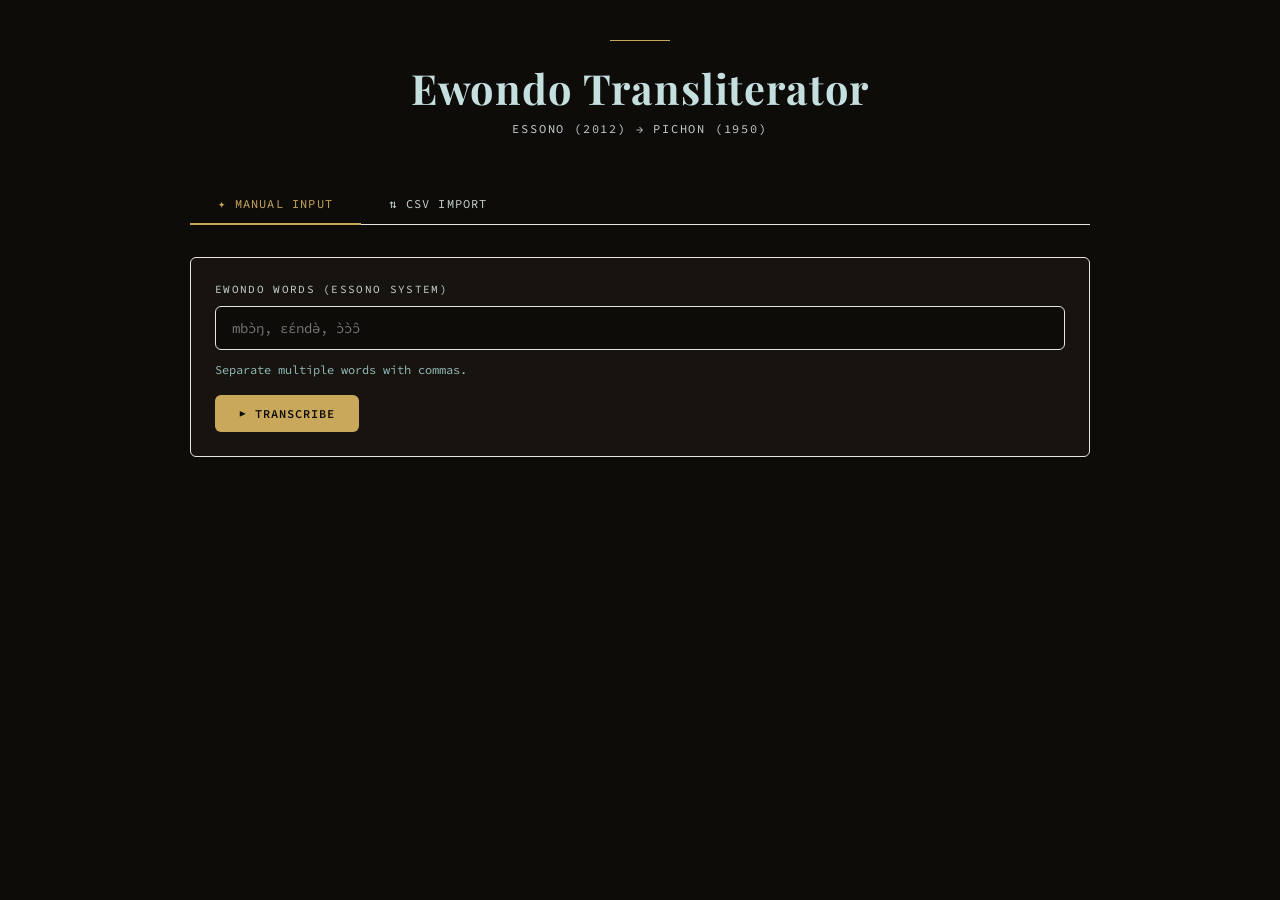
<file: index.html>
<!DOCTYPE html>
<html lang="en">
<head>
    <meta charset="UTF-8">
    <meta name="viewport" content="width=device-width, initial-scale=1.0">
    <title>Ewondo transliterator: Essono → Pichon</title>
    <style>
        @import url('https://fonts.googleapis.com/css2?family=Playfair+Display:wght@400;600;700&family=Source+Code+Pro:wght@300;400;500&display=swap');

        :root {
            --bg: #0e0c09;
            --surface: #17140f;
            --surface2: #1f1b14;
            --border: #eae5e0;
            --accent: #c9a85c;
            --accent2: #c5dede;
            --text: #f0e8d8;
            --text-muted: #c9d2d2;
            --text-dim: #94bbbb;
            --success: #6ab08a;
            --error: #c06060;
            --radius: 6px;
        }

        * { box-sizing: border-box; margin: 0; padding: 0; }

        body {
            background: var(--bg);
            color: var(--text);
            font-family: 'Source Code Pro', monospace;
            font-size: 14px;
            min-height: 100vh;
            padding: 40px 20px;
        }

        .container {
            max-width: 900px;
            margin: 0 auto;
        }

        /* Header */
        .header {
            text-align: center;
            margin-bottom: 48px;
            position: relative;
        }

        .header::before {
            content: '';
            display: block;
            width: 60px;
            height: 1px;
            background: var(--accent);
            margin: 0 auto 24px;
        }

        .header h1 {
            font-family: 'Playfair Display', serif;
            font-size: 2.6rem;
            font-weight: 700;
            color: var(--accent2);
            letter-spacing: 0.02em;
            line-height: 1.1;
        }

        .header p {
            color: var(--text-muted);
            margin-top: 10px;
            font-size: 12px;
            letter-spacing: 0.15em;
            text-transform: uppercase;
        }

        /* Tabs */
        .tabs {
            display: flex;
            border-bottom: 1px solid var(--border);
            margin-bottom: 32px;
            gap: 0;
        }

        .tab {
            padding: 12px 28px;
            cursor: pointer;
            font-family: 'Source Code Pro', monospace;
            font-size: 12px;
            letter-spacing: 0.1em;
            text-transform: uppercase;
            color: var(--text-muted);
            border-bottom: 2px solid transparent;
            margin-bottom: -1px;
            transition: all 0.2s;
            background: none;
            border-top: none;
            border-left: none;
            border-right: none;
        }

        .tab:hover { color: var(--text); }
        .tab.active {
            color: var(--accent);
            border-bottom-color: var(--accent);
        }

        /* Panels */
        .panel { display: none; }
        .panel.active { display: block; }

        /* Input Section */
        .input-section {
            background: var(--surface);
            border: 1px solid var(--border);
            border-radius: var(--radius);
            padding: 24px;
            margin-bottom: 24px;
        }

        label {
            display: block;
            font-size: 11px;
            letter-spacing: 0.12em;
            text-transform: uppercase;
            color: var(--text-muted);
            margin-bottom: 10px;
        }

        .input-field {
            width: 100%;
            background: var(--bg);
            border: 1px solid var(--border);
            border-radius: var(--radius);
            padding: 12px 16px;
            color: var(--text);
            font-family: 'Source Code Pro', monospace;
            font-size: 14px;
            outline: none;
            transition: border-color 0.2s;
        }

        .input-field:focus { border-color: var(--accent); }

        .help-text {
            margin-top: 10px;
            color: var(--text-dim);
            font-size: 12px;
            line-height: 1.6;
        }

        /* Buttons */
        .btn {
            display: inline-flex;
            align-items: center;
            gap: 8px;
            padding: 11px 24px;
            border: none;
            border-radius: var(--radius);
            cursor: pointer;
            font-family: 'Source Code Pro', monospace;
            font-size: 12px;
            letter-spacing: 0.08em;
            text-transform: uppercase;
            transition: all 0.2s;
        }

        .btn-primary {
            background: var(--accent);
            color: #0e0c09;
            font-weight: 600;
            margin-top: 16px;
        }
        .btn-primary:hover { background: var(--accent2); }
        .btn-primary:disabled { opacity: 0.5; cursor: not-allowed; }

        .btn-outline {
            background: transparent;
            border: 1px solid var(--border);
            color: var(--text-muted);
            font-size: 11px;
            padding: 7px 14px;
        }
        .btn-outline:hover { border-color: var(--accent); color: var(--accent); }
        .btn-outline.copied { border-color: var(--success); color: var(--success); }

        /* CSV Upload */
        .upload-zone {
            border: 1.5px dashed var(--border);
            border-radius: var(--radius);
            padding: 40px;
            text-align: center;
            cursor: pointer;
            transition: all 0.2s;
            background: var(--bg);
        }

        .upload-zone:hover, .upload-zone.drag-over {
            border-color: var(--accent);
            background: rgba(201,168,92,0.04);
        }

        .upload-icon {
            font-size: 32px;
            margin-bottom: 12px;
            opacity: 0.6;
        }

        .upload-zone h3 {
            font-family: 'Playfair Display', serif;
            font-size: 16px;
            color: var(--text);
            margin-bottom: 6px;
        }

        .upload-zone p {
            color: var(--text-muted);
            font-size: 12px;
        }

        #csvFileInput { display: none; }

        .column-config {
            background: var(--surface2);
            border: 1px solid var(--border);
            border-radius: var(--radius);
            padding: 20px;
            margin-top: 16px;
            display: none;
        }

        .column-config.visible { display: block; }

        .config-row {
            display: flex;
            gap: 16px;
            align-items: flex-end;
            flex-wrap: wrap;
        }

        .config-field {
            flex: 1;
            min-width: 160px;
        }

        select.input-field {
            appearance: none;
            background-image: url("data:image/svg+xml,%3Csvg xmlns='http://www.w3.org/2000/svg' width='12' height='8' viewBox='0 0 12 8'%3E%3Cpath fill='%237a6e5e' d='M6 8L0 0h12z'/%3E%3C/svg%3E");
            background-repeat: no-repeat;
            background-position: right 12px center;
            padding-right: 36px;
            cursor: pointer;
        }

        /* Results */
        .results-section {
            display: none;
            margin-top: 24px;
        }

        .results-section.show { display: block; }

        .results-header {
            display: flex;
            align-items: center;
            justify-content: space-between;
            margin-bottom: 16px;
            flex-wrap: gap;
            gap: 12px;
        }

        .results-title {
            font-family: 'Playfair Display', serif;
            font-size: 18px;
            color: var(--accent2);
            font-weight: 600;
        }

        .results-actions {
            display: flex;
            gap: 8px;
            flex-wrap: wrap;
        }

        table {
            width: 100%;
            border-collapse: collapse;
            background: var(--surface);
            border: 1px solid var(--border);
            border-radius: var(--radius);
            overflow: hidden;
            font-size: 13px;
        }

        thead tr {
            background: var(--surface2);
            border-bottom: 1px solid var(--border);
        }

        th {
            padding: 12px 16px;
            text-align: left;
            font-size: 10px;
            letter-spacing: 0.14em;
            text-transform: uppercase;
            color: var(--text-muted);
            font-weight: 500;
        }

        td {
            padding: 12px 16px;
            border-bottom: 1px solid var(--border);
            vertical-align: top;
            line-height: 1.5;
        }

        tr:last-child td { border-bottom: none; }
        tr:hover td { background: rgba(201,168,92,0.03); }

        .essono-word {
            color: var(--text-muted);
            font-size: 14px;
        }

        .pichon-word {
            color: var(--accent2);
            font-weight: 500;
            font-size: 14px;
        }

        .copy-cell {
            width: 60px;
            text-align: center;
        }

        .copy-btn-inline {
            background: none;
            border: 1px solid var(--text-dim);
            border-radius: 4px;
            color: var(--text-dim);
            cursor: pointer;
            padding: 4px 8px;
            font-size: 11px;
            font-family: 'Source Code Pro', monospace;
            transition: all 0.15s;
            white-space: nowrap;
        }

        .copy-btn-inline:hover {
            border-color: var(--accent);
            color: var(--accent);
        }

        .copy-btn-inline.copied {
            border-color: var(--success);
            color: var(--success);
        }

        .rule-tag {
            display: inline-block;
            background: var(--surface2);
            border: 1px solid var(--border);
            border-radius: 3px;
            padding: 2px 7px;
            font-size: 11px;
            color: var(--text-muted);
            margin: 2px 2px 2px 0;
        }

        .error-msg {
            background: rgba(192,96,96,0.1);
            border: 1px solid rgba(192,96,96,0.3);
            border-radius: var(--radius);
            padding: 16px;
            color: var(--error);
            font-size: 13px;
        }

        .loading {
            text-align: center;
            padding: 40px;
            color: var(--text-muted);
            font-size: 13px;
            letter-spacing: 0.1em;
        }

        .file-info {
            display: flex;
            align-items: center;
            gap: 12px;
            background: var(--surface2);
            border: 1px solid var(--border);
            border-radius: var(--radius);
            padding: 12px 16px;
            margin-top: 12px;
        }

        .file-info span { color: var(--text); }
        .file-info small { color: var(--text-muted); font-size: 11px; }

        .badge {
            display: inline-block;
            background: rgba(201,168,92,0.15);
            color: var(--accent);
            border: 1px solid rgba(201,168,92,0.3);
            border-radius: 3px;
            padding: 2px 8px;
            font-size: 11px;
            margin-left: 8px;
        }

        /* Toast */
        .toast {
            position: fixed;
            bottom: 24px;
            right: 24px;
            background: var(--surface2);
            border: 1px solid var(--success);
            color: var(--success);
            padding: 12px 20px;
            border-radius: var(--radius);
            font-size: 13px;
            opacity: 0;
            transform: translateY(8px);
            transition: all 0.25s;
            pointer-events: none;
            z-index: 100;
        }

        .toast.show {
            opacity: 1;
            transform: translateY(0);
        }
    </style>
</head>
<body>
    <div class="container">
        <div class="header">
            <h1>Ewondo Transliterator</h1>
            <p>Essono (2012) → Pichon (1950)</p>
        </div>

        <!-- Tabs -->
        <div class="tabs">
            <button class="tab active" onclick="switchTab('manual')">✦ Manual Input</button>
            <button class="tab" onclick="switchTab('csv')">⇅ CSV Import</button>
        </div>

        <!-- Manual Panel -->
        <div id="panel-manual" class="panel active">
            <div class="input-section">
                <label for="wordInput">Ewondo words (Essono system)</label>
                <input type="text" id="wordInput" class="input-field"
                    placeholder="mbɔ̀ŋ, ɛɛ́ndə̀, ɔ̀ɔ̀ɔ̂"
                    autocomplete="off">
                <div class="help-text">Separate multiple words with commas.</div>
                <button id="transcribeBtn" class="btn btn-primary" onclick="transcribeManual()">
                    ▶ Transcribe
                </button>
            </div>

            <div id="manualResults" class="results-section">
                <div class="results-header">
                    <span class="results-title">Results</span>
                    <div class="results-actions">
                        <button class="btn btn-outline" onclick="copyAll('manual')">⎘ Copy all Pichon</button>
                        <button class="btn btn-outline" onclick="copyAllTSV('manual')">⬒ Copy as table</button>
                    </div>
                </div>
                <div id="manualResultsContent"></div>
            </div>
        </div>

        <!-- CSV Panel -->
        <div id="panel-csv" class="panel">
            <div class="input-section">
                <label>Upload your CSV file</label>

                <div class="upload-zone" id="uploadZone" onclick="document.getElementById('csvFileInput').click()">
                    <div class="upload-icon">⇱</div>
                    <h3>Drop CSV here or click to browse</h3>
                    <p>File must contain a column with Ewondo words in Essono system</p>
                </div>
                <input type="file" id="csvFileInput" accept=".csv,.tsv,.txt">

                <div id="fileInfo"></div>

                <div class="column-config" id="columnConfig">
                    <div class="config-row">
                        <div class="config-field">
                            <label for="columnSelect">Column to transcribe</label>
                            <select id="columnSelect" class="input-field"></select>
                        </div>
                    </div>
                    <button class="btn btn-primary" onclick="transcribeCSV()">▶ Transcribe CSV</button>
                </div>
            </div>

            <div id="csvResults" class="results-section">
                <div class="results-header">
                    <span class="results-title">Results <span id="csvBadge" class="badge"></span></span>
                    <div class="results-actions">
                        <button class="btn btn-outline" onclick="downloadCSV()">⬇ Download CSV</button>
                        <button class="btn btn-outline" onclick="copyAll('csv')">⎘ Copy all Pichon</button>
                    </div>
                </div>
                <div id="csvResultsContent"></div>
            </div>
        </div>
    </div>

    <div class="toast" id="toast">Copied!</div>

    <script>
    // ─── Transcription Engine ───────────────────────────────────────────────────
    const VOWEL_MAP = { 'ə': 'ë', 'ɛ': 'è', 'ɔ': 'ò' };
    const CONSONANT_MAP = { 'ŋ': 'ǹ', 'ɲ': 'ny',"ṅ":'ǹ' };
    const DEVOICING_MAP = { 'b': 'p', 'd': 't', 'g': 'k' };
    const TONAL_DIACRITICS = ['\u0300','\u0301','\u0304','\u030C','\u0302'];
    const TONE_NAMES = {
        '\u0300': 'low tone (◌̀)',
        '\u0301': 'high tone (◌́)',
        '\u0304': 'mid tone (◌̄)',
        '\u030C': 'rising tone (◌̌)',
        '\u0302': 'falling tone (◌̂)'
    };

    function transcribeWord(word) {
        if (!word.trim()) return { essono: word, pichon: word, rules: [] };
        const rules = [];
        let cur = word.trim();

        // Step 1: vowels (on NFD)
        const nfd = cur.normalize('NFD');
        let step1 = '';
        const vowelChanges = new Set();
        for (const ch of nfd) {
            if (VOWEL_MAP[ch]) { step1 += VOWEL_MAP[ch]; vowelChanges.add(`${ch} → ${VOWEL_MAP[ch]}`); }
            else step1 += ch;
        }
        vowelChanges.forEach(c => rules.push(`Vowel: ${c}`));

        // Step 2: strip tones
        const tonesRemoved = new Set();
        let step2 = '';
        for (const ch of step1) {
            if (TONAL_DIACRITICS.includes(ch)) tonesRemoved.add(TONE_NAMES[ch]);
            else step2 += ch;
        }
        let step3 = step2.normalize('NFC');
        if (tonesRemoved.size > 0) rules.push(`Removed tones: ${[...tonesRemoved].join(', ')}`);

        // Step 3: consonants
        for (const [from, to] of Object.entries(CONSONANT_MAP)) {
            if (step3.includes(from)) {
                step3 = step3.replaceAll(from, to);
                rules.push(`Consonant: ${from} → ${to}`);
            }
        }

        // Step 4: word-final devoicing
        const lastChar = step3[step3.length - 1];
        let step4 = step3;
        if (DEVOICING_MAP[lastChar]) {
            step4 = step3.slice(0, -1) + DEVOICING_MAP[lastChar];
            rules.push(`Devoicing: ${lastChar} → ${DEVOICING_MAP[lastChar]} (word-final)`);
        }
        if (rules.length === 0) rules.push('No changes needed');

        return { essono: word.trim(), pichon: step4, rules };
    }

    function transcribeMany(text) {
        return text.split(',').map(w => w.trim()).filter(Boolean).map(transcribeWord);
    }

    // ─── Tab switching ───────────────────────────────────────────────────────────
    function switchTab(name) {
        document.querySelectorAll('.tab').forEach((t, i) => t.classList.toggle('active', ['manual','csv'][i] === name));
        document.querySelectorAll('.panel').forEach(p => p.classList.remove('active'));
        document.getElementById(`panel-${name}`).classList.add('active');
    }

    // ─── Manual transcription ────────────────────────────────────────────────────
    let manualResults = [];

    function transcribeManual() {
        const input = document.getElementById('wordInput').value.trim();
        if (!input) return;
        const btn = document.getElementById('transcribeBtn');
        btn.disabled = true; btn.textContent = '⌛ Processing...';
        setTimeout(() => {
            manualResults = transcribeMany(input);
            renderManualResults(manualResults);
            btn.disabled = false; btn.innerHTML = '▶ Transcribe';
        }, 10);
    }

    document.addEventListener('DOMContentLoaded', () => {
        document.getElementById('wordInput').addEventListener('keypress', e => {
            if (e.key === 'Enter') transcribeManual();
        });
    });

    function renderManualResults(results) {
        const sec = document.getElementById('manualResults');
        const content = document.getElementById('manualResultsContent');
        if (!results.length) return;

        let html = `<table>
            <thead><tr><th>Essono</th><th>Pichon</th><th>Rules Applied</th><th class="copy-cell"></th></tr></thead>
            <tbody>`;

        results.forEach((r, i) => {
            const rulesHtml = r.rules.map(rule => `<span class="rule-tag">${rule}</span>`).join('');
            html += `<tr>
                <td><span class="essono-word">${esc(r.essono)}</span></td>
                <td><span class="pichon-word">${esc(r.pichon)}</span></td>
                <td>${rulesHtml}</td>
                <td class="copy-cell">
                    <button class="copy-btn-inline" onclick="copySingle(this, '${esc(r.pichon).replace(/'/g,"\\'")}')">⎘ copy</button>
                </td>
            </tr>`;
        });

        html += `</tbody></table>`;
        content.innerHTML = html;
        sec.classList.add('show');
    }

    // ─── CSV processing ──────────────────────────────────────────────────────────
    let csvData = [];
    let csvHeaders = [];
    let csvResults = [];
    let csvFileName = '';

    const uploadZone = document.getElementById('uploadZone');
    uploadZone.addEventListener('dragover', e => { e.preventDefault(); uploadZone.classList.add('drag-over'); });
    uploadZone.addEventListener('dragleave', () => uploadZone.classList.remove('drag-over'));
    uploadZone.addEventListener('drop', e => {
        e.preventDefault();
        uploadZone.classList.remove('drag-over');
        const file = e.dataTransfer.files[0];
        if (file) handleCSVFile(file);
    });
    document.getElementById('csvFileInput').addEventListener('change', e => {
        if (e.target.files[0]) handleCSVFile(e.target.files[0]);
    });

    function handleCSVFile(file) {
        csvFileName = file.name;
        const reader = new FileReader();
        reader.onload = e => {
            const text = e.target.result;
            parseCSV(text);
        };
        reader.readAsText(file, 'UTF-8');
    }

    function parseCSV(text) {
        const lines = text.trim().split(/\r?\n/);
        if (lines.length < 2) { alert('CSV must have at least a header row and one data row.'); return; }

        const sep = detectSeparator(lines[0]);
        csvHeaders = parseCSVLine(lines[0], sep);
        csvData = lines.slice(1).map(l => parseCSVLine(l, sep));

        // Show file info
        document.getElementById('fileInfo').innerHTML = `
            <div class="file-info">
                <div>
                    <span>${csvFileName}</span><br>
                    <small>${csvData.length} rows · ${csvHeaders.length} columns</small>
                </div>
            </div>`;

        // Populate column selector
        const sel = document.getElementById('columnSelect');
        sel.innerHTML = csvHeaders.map((h, i) => `<option value="${i}">${h || `Column ${i+1}`}</option>`).join('');
        document.getElementById('columnConfig').classList.add('visible');
        document.getElementById('csvResults').classList.remove('show');
    }

    function detectSeparator(line) {
        const counts = { ',': 0, ';': 0, '\t': 0 };
        for (const ch of line) if (ch in counts) counts[ch]++;
        return Object.entries(counts).sort((a,b) => b[1]-a[1])[0][0];
    }

    function parseCSVLine(line, sep) {
        const result = [];
        let cur = '', inQuotes = false;
        for (let i = 0; i < line.length; i++) {
            const ch = line[i];
            if (ch === '"') { inQuotes = !inQuotes; continue; }
            if (ch === sep && !inQuotes) { result.push(cur.trim()); cur = ''; }
            else cur += ch;
        }
        result.push(cur.trim());
        return result;
    }

    function transcribeCSV() {
        const colIdx = parseInt(document.getElementById('columnSelect').value);
        csvResults = csvData.map(row => {
            const cellValue = row[colIdx] || '';
            const result = transcribeWord(cellValue);
            return { ...result, _row: row };
        });
        document.getElementById('csvBadge').textContent = `${csvResults.length} words`;
        renderCSVResults(csvResults, colIdx);
    }

    function renderCSVResults(results, colIdx) {
        const sec = document.getElementById('csvResults');
        const content = document.getElementById('csvResultsContent');

        let html = `<table><thead><tr>
            <th>${esc(csvHeaders[colIdx] || 'Essono')}</th>
            <th>Pichon</th>
            <th>Rules Applied</th>
            <th class="copy-cell"></th>
        </tr></thead><tbody>`;

        results.forEach((r, i) => {
            const rulesHtml = r.rules.map(rule => `<span class="rule-tag">${rule}</span>`).join('');
            html += `<tr>
                <td><span class="essono-word">${esc(r.essono)}</span></td>
                <td><span class="pichon-word">${esc(r.pichon)}</span></td>
                <td>${rulesHtml}</td>
                <td class="copy-cell">
                    <button class="copy-btn-inline" onclick="copySingle(this, '${esc(r.pichon).replace(/'/g,"\\'")}')">⎘ copy</button>
                </td>
            </tr>`;
        });

        html += `</tbody></table>`;
        content.innerHTML = html;
        sec.classList.add('show');
    }

    function downloadCSV() {
        if (!csvResults.length) return;
        const colIdx = parseInt(document.getElementById('columnSelect').value);
        const sep = ',';
        const quote = v => `"${String(v).replace(/"/g,'""')}"`;

        // Build header: original columns + Pichon + Rules Applied
        const newHeaders = [...csvHeaders, 'Pichon', 'Rules Applied'];
        const rows = [newHeaders.map(quote).join(sep)];

        csvResults.forEach(r => {
            const rowData = [...r._row, r.pichon, r.rules.join('; ')];
            rows.push(rowData.map(quote).join(sep));
        });

        const blob = new Blob(['\uFEFF' + rows.join('\n')], { type: 'text/csv;charset=utf-8;' });
        const url = URL.createObjectURL(blob);
        const a = document.createElement('a');
        a.href = url;
        a.download = csvFileName.replace(/\.[^.]+$/, '') + '_pichon.csv';
        a.click();
        URL.revokeObjectURL(url);
        showToast('CSV downloaded!');
    }

    // ─── Copy helpers ────────────────────────────────────────────────────────────
    function copySingle(btn, text) {
        navigator.clipboard.writeText(text).then(() => {
            btn.textContent = '✓ copied';
            btn.classList.add('copied');
            setTimeout(() => { btn.textContent = '⎘ copy'; btn.classList.remove('copied'); }, 1800);
        });
    }

    function copyAll(panel) {
        const results = panel === 'manual' ? manualResults : csvResults;
        const text = results.map(r => r.pichon).join('\n');
        navigator.clipboard.writeText(text).then(() => showToast('All Pichon words copied!'));
    }

    function copyAllTSV(panel) {
        const results = panel === 'manual' ? manualResults : csvResults;
        const text = results.map(r => `${r.essono}\t${r.pichon}\t${r.rules.join('; ')}`).join('\n');
        navigator.clipboard.writeText(text).then(() => showToast('Table copied!'));
    }

    function showToast(msg) {
        const t = document.getElementById('toast');
        t.textContent = msg;
        t.classList.add('show');
        setTimeout(() => t.classList.remove('show'), 2200);
    }

    function esc(str) {
        return String(str).replace(/&/g,'&amp;').replace(/</g,'&lt;').replace(/>/g,'&gt;').replace(/"/g,'&quot;');
    }
    </script>
</body>
</html>
</file>
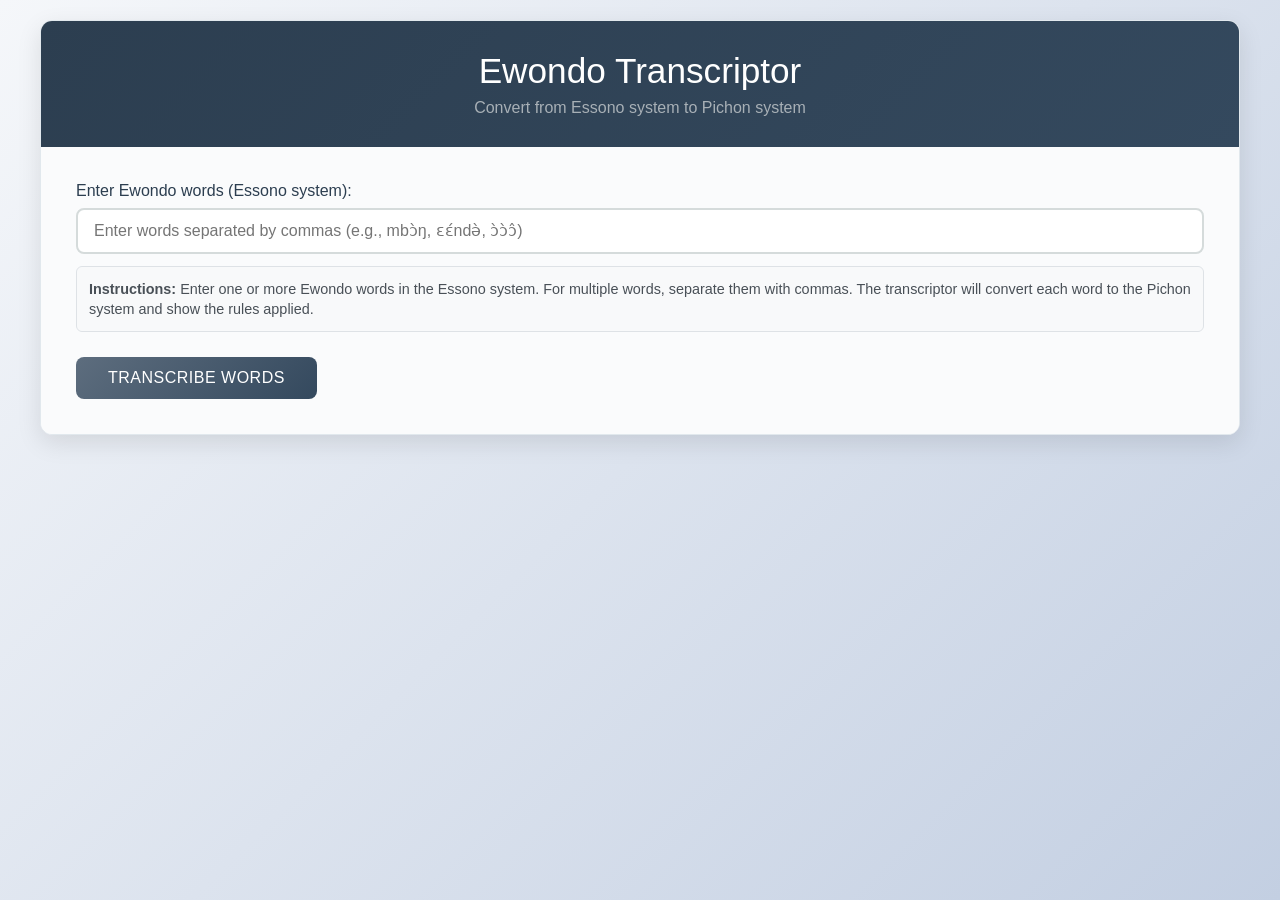
<file: essono_pichon_transcriptor.html>
<!DOCTYPE html>
<html lang="en">
<head>
    <meta charset="UTF-8">
    <meta name="viewport" content="width=device-width, initial-scale=1.0">
     <link rel="stylesheet" href="styles.css">
    <title>Ewondo Transliterator: Essono → Pichon</title>
    
</head>
<body>
    <div class="container"> 
        <div class="header">
            <h1>Ewondo Transcriptor</h1>
            <p>Convert from Essono system to Pichon system</p>
        </div>

        <div class="input-section">
            <div class="input-group">
                <label for="wordInput">Enter Ewondo words (Essono system):</label>
                <input 
                    type="text" 
                    id="wordInput" 
                    class="input-field" 
                    placeholder="Enter words separated by commas (e.g., mbɔ̀ŋ, ɛɛ́ndə̀, ɔ̀ɔ̀ɔ̂)"
                    autocomplete="off"
                >
                <div class="help-text">
                    <strong>Instructions:</strong> 
                    Enter one or more Ewondo words in the Essono system. 
                    For multiple words, separate them with commas. 
                    The transcriptor will convert each word to the Pichon system and show the rules applied.
                </div>
            </div>
            <button id="transcribeBtn" class="transcribe-btn">Transcribe Words</button>
        </div>

        <div id="resultsSection" class="results-section">
            <h2 class="results-title">Transcription Results</h2>
            <div id="resultsContent"></div>
        </div>
    </div>

    <script>
        class EwondoTranscriptorUI {
            constructor() {
                this.wordInput = document.getElementById('wordInput');
                this.transcribeBtn = document.getElementById('transcribeBtn');
                this.resultsSection = document.getElementById('resultsSection');
                this.resultsContent = document.getElementById('resultsContent');
                
                this.initEventListeners();
            }

            initEventListeners() {
                this.transcribeBtn.addEventListener('click', () => this.transcribeWords());
                this.wordInput.addEventListener('keypress', (e) => {
                    if (e.key === 'Enter') {
                        this.transcribeWords();
                    }
                });
            }

            async transcribeWords() {
                const inputText = this.wordInput.value.trim();
                
                if (!inputText) {
                    this.showError('Please enter at least one word to transcribe.');
                    return;
                }

                this.showLoading();
                
                try {
                    // Simulate calling Python script
                    const results = await this.callPythonScript(inputText);
                    this.displayResults(results);
                } catch (error) {
                    this.showError('Error during transcription: ' + error.message);
                }
            }

            async callPythonScript(inputText) {
                // Since we can't actually call Python from the browser,
                // we'll implement the transcription logic in JavaScript
                // This simulates the Python script's functionality
                
                return this.simulateTranscription(inputText);
            }

            simulateTranscription(inputText) {
                const words = inputText.split(',').map(w => w.trim()).filter(w => w);
                const results = [];

                for (const word of words) {
                    const result = this.transcribeWord(word);
                    results.push(result);
                }

                return results;
            }

            transcribeWord(word) {
    if (!word.trim()) {
        return {
            essono: word,
            pichon: word,
            rules: []
        };
    }

    const appliedRules = [];
    let currentWord = word.trim();

    // Step 1: Convert consonants
    if (currentWord.includes('ŋ')) {
        currentWord = currentWord.replace(/ŋ/g, 'ṅ');
        appliedRules.push('Consonant: ŋ → ṅ');
    }

    // Step 2: Convert vowels (character by character)
    const vowelMap = {
        'ə': 'ë',
        'ɛ': 'è',
        'ɔ': 'ò'
    };

    // Normalize first to handle composed characters
    const normalizedWord = currentWord.normalize('NFD');
    let step2Word = '';
    const vowelChanges = new Set();

    for (const char of normalizedWord) {
        if (vowelMap[char]) {
            step2Word += vowelMap[char];
            vowelChanges.add(`${char} → ${vowelMap[char]}`);
        } else {
            step2Word += char;
        }
    }

    // Add vowel rules to applied rules
    vowelChanges.forEach(change => {
        appliedRules.push(`Vowel: ${change}`);
    });

    // Step 3: Remove tonal diacritics
    const tonalDiacritics = [
        '\u0300', // ◌̀ low tone
        '\u0301', // ◌́ high tone  
        '\u0304', // ◌̄ mid tone
        '\u030C', // ◌̌ rising tone
        '\u0302'  // ◌̂ falling tone
    ];

    const toneNames = {
        '\u0300': 'low tone (◌̀)',
        '\u0301': 'high tone (◌́)',
        '\u0304': 'mid tone (◌̄)',
        '\u030C': 'rising tone (◌̌)',
        '\u0302': 'falling tone (◌̂)'
    };

    // Process the already normalized string from step 2
    const tonesRemoved = new Set();
    let step3Word = '';

    for (const char of step2Word) {
        if (tonalDiacritics.includes(char)) {
            tonesRemoved.add(toneNames[char]);
            // Skip adding this character (remove the tone)
        } else {
            step3Word += char;
        }
    }

    // Normalize back to composed form
    step3Word = step3Word.normalize('NFC');

    if (tonesRemoved.size > 0) {
        appliedRules.push(`Removed tones: ${Array.from(tonesRemoved).join(', ')}`);
    }

    if (appliedRules.length === 0) {
        appliedRules.push('No changes needed');
    }

    return {
        essono: word.trim(),
        pichon: step3Word,
        rules: appliedRules
    };
}

            showLoading() {
                this.transcribeBtn.disabled = true;
                this.transcribeBtn.textContent = 'Transcribing...';
                this.resultsContent.innerHTML = '<div class="loading">Processing transcription...</div>';
                this.resultsSection.classList.add('show');
            }

            displayResults(results) {
                this.transcribeBtn.disabled = false;
                this.transcribeBtn.textContent = 'Transcribe Words';

                if (!results || results.length === 0) {
                    this.showError('No results to display.');
                    return;
                }

                let tableHTML = `
                    <table class="results-table">
                        <thead>
                            <tr>
                                <th>Essono</th>
                                <th>Pichon</th>
                                <th>Rules Applied</th>
                            </tr>
                        </thead>
                        <tbody>
                `;

                for (const result of results) {
                    const rulesHTML = result.rules.map(rule => 
                        `<span class="rule-item">${rule}</span>`
                    ).join(' ');

                    tableHTML += `
                        <tr>
                            <td><span class="essono-word">${result.essono}</span></td>
                            <td><span class="pichon-word">${result.pichon}</span></td>
                            <td><div class="rules-cell">${rulesHTML}</div></td>
                        </tr>
                    `;
                }

                tableHTML += `
                        </tbody>
                    </table>
                `;

                this.resultsContent.innerHTML = tableHTML;
                this.resultsSection.classList.add('show');
            }

            showError(message) {
                this.transcribeBtn.disabled = false;
                this.transcribeBtn.textContent = 'Transcribe Words';
                this.resultsContent.innerHTML = `<div class="error">${message}</div>`;
                this.resultsSection.classList.add('show');
            }
        }

        // Initialize the application when the page loads
        document.addEventListener('DOMContentLoaded', () => {
            new EwondoTranscriptorUI();
        });
    </script>
</body>
</html>
</file>
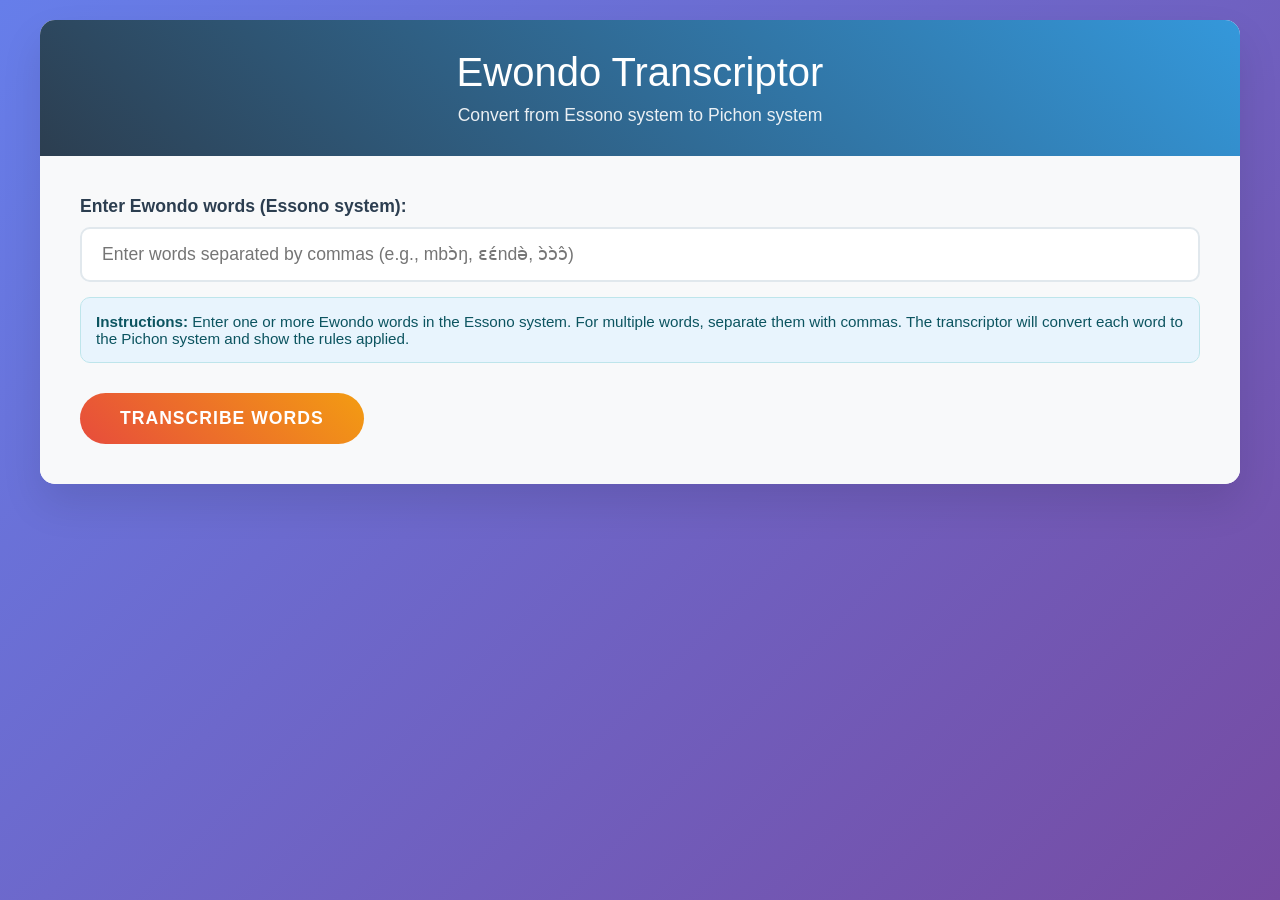
<file: v1/essono_pichon_transcriptor.html>
<!DOCTYPE html>
<html lang="en">
<head>
    <meta charset="UTF-8">
    <meta name="viewport" content="width=device-width, initial-scale=1.0">
    <link rel="stylesheet" href="styles.css">
    <title>Ewondo Transcriptor: Essono → Pichon</title>

</head>
<body>
    <div class="container">
        <div class="header">
            <h1>Ewondo Transcriptor</h1>
            <!-- <p>Convert from Essono (2012) system to Pichon (1950) system</p> -->
            <p>Convert from Essono system to Pichon system</p>
        </div>

        <div class="input-section">
            <div class="input-group">
                <label for="wordInput">Enter Ewondo words (Essono system):</label>
                <input 
                    type="text" 
                    id="wordInput" 
                    class="input-field" 
                    placeholder="Enter words separated by commas (e.g., mbɔ̀ŋ, ɛɛ́ndə̀, ɔ̀ɔ̀ɔ̂)"
                    autocomplete="off"
                >
                <div class="help-text">
                    <strong>Instructions:</strong> 
                    Enter one or more Ewondo words in the Essono system. 
                    For multiple words, separate them with commas. 
                    The transcriptor will convert each word to the Pichon system and show the rules applied.
                </div>
            </div>
            <button id="transcribeBtn" class="transcribe-btn">Transcribe Words</button>
        </div>

        <div id="resultsSection" class="results-section">
            <h2 class="results-title">Transcription Results</h2>
            <div id="resultsContent"></div>
        </div>
    </div>

    <script>
        class EwondoTranscriptorUI {
            constructor() {
                this.wordInput = document.getElementById('wordInput');
                this.transcribeBtn = document.getElementById('transcribeBtn');
                this.resultsSection = document.getElementById('resultsSection');
                this.resultsContent = document.getElementById('resultsContent');
                
                this.initEventListeners();
            }

            initEventListeners() {
                this.transcribeBtn.addEventListener('click', () => this.transcribeWords());
                this.wordInput.addEventListener('keypress', (e) => {
                    if (e.key === 'Enter') {
                        this.transcribeWords();
                    }
                });
            }

            async transcribeWords() {
                const inputText = this.wordInput.value.trim();
                
                if (!inputText) {
                    this.showError('Please enter at least one word to transcribe.');
                    return;
                }

                this.showLoading();
                
                try {
                    // Simulate calling Python script
                    const results = await this.callPythonScript(inputText);
                    this.displayResults(results);
                } catch (error) {
                    this.showError('Error during transcription: ' + error.message);
                }
            }

            async callPythonScript(inputText) {
                // Since we can't actually call Python from the browser,
                // we'll implement the transcription logic in JavaScript
                // This simulates the Python script's functionality
                
                return this.simulateTranscription(inputText);
            }

            simulateTranscription(inputText) {
                const words = inputText.split(',').map(w => w.trim()).filter(w => w);
                const results = [];

                for (const word of words) {
                    const result = this.transcribeWord(word);
                    results.push(result);
                }

                return results;
            }

            transcribeWord(word) {
                if (!word.trim()) {
                    return {
                        essono: word,
                        pichon: word,
                        rules: []
                    };
                }

                const appliedRules = [];
                let currentWord = word.trim();

                // Step 1: Convert consonants
                if (currentWord.includes('ŋ')) {
                    currentWord = currentWord.replace(/ŋ/g, 'ṅ');
                    appliedRules.push('Consonant: ŋ → ṅ');
                }

                // Step 2: Convert vowels (character by character)
                const vowelMap = {
                    'ə': 'ë',
                    'ɛ': 'è',
                    'ɔ': 'ò'
                };

                let step2Word = '';
                for (const char of currentWord) {
                    if (vowelMap[char]) {
                        step2Word += vowelMap[char];
                        const ruleText = `Vowel: ${char} → ${vowelMap[char]}`;
                        if (!appliedRules.includes(ruleText)) {
                            appliedRules.push(ruleText);
                        }
                    } else {
                        step2Word += char;
                    }
                }

                // Step 3: Remove tonal diacritics
                const tonalDiacritics = [
                    '\u0300', // ◌̀ low tone
                    '\u0301', // ◌́ high tone  
                    '\u0304', // ◌̄ mid tone
                    '\u030C', // ◌̌ rising tone
                    '\u0302'  // ◌̂ falling tone
                ];

                let step3Word = step2Word;
                const tonesRemoved = [];
                const toneNames = {
                    '\u0300': 'low tone (◌̀)',
                    '\u0301': 'high tone (◌́)',
                    '\u0304': 'mid tone (◌̄)',
                    '\u030C': 'rising tone (◌̌)',
                    '\u0302': 'falling tone (◌̂)'
                };

                for (const diacritic of tonalDiacritics) {
                    if (step3Word.includes(diacritic)) {
                        step3Word = step3Word.replace(new RegExp(diacritic, 'g'), '');
                        tonesRemoved.push(toneNames[diacritic]);
                    }
                }

                if (tonesRemoved.length > 0) {
                    appliedRules.push(`Removed tones: ${[...new Set(tonesRemoved)].join(', ')}`);
                }

                if (appliedRules.length === 0) {
                    appliedRules.push('No changes needed');
                }

                return {
                    essono: word.trim(),
                    pichon: step3Word,
                    rules: appliedRules
                };
            }

            showLoading() {
                this.transcribeBtn.disabled = true;
                this.transcribeBtn.textContent = 'Transcribing...';
                this.resultsContent.innerHTML = '<div class="loading">Processing transcription...</div>';
                this.resultsSection.classList.add('show');
            }

            displayResults(results) {
                this.transcribeBtn.disabled = false;
                this.transcribeBtn.textContent = 'Transcribe Words';

                if (!results || results.length === 0) {
                    this.showError('No results to display.');
                    return;
                }

                let tableHTML = `
                    <table class="results-table">
                        <thead>
                            <tr>
                                <th>Essono</th>
                                <th>Pichon</th>
                                <th>Rules Applied</th>
                            </tr>
                        </thead>
                        <tbody>
                `;

                for (const result of results) {
                    const rulesHTML = result.rules.map(rule => 
                        `<span class="rule-item">${rule}</span>`
                    ).join(' ');

                    tableHTML += `
                        <tr>
                            <td><span class="essono-word">${result.essono}</span></td>
                            <td><span class="pichon-word">${result.pichon}</span></td>
                            <td><div class="rules-cell">${rulesHTML}</div></td>
                        </tr>
                    `;
                }

                tableHTML += `
                        </tbody>
                    </table>
                `;

                this.resultsContent.innerHTML = tableHTML;
                this.resultsSection.classList.add('show');
            }

            showError(message) {
                this.transcribeBtn.disabled = false;
                this.transcribeBtn.textContent = 'Transcribe Words';
                this.resultsContent.innerHTML = `<div class="error">${message}</div>`;
                this.resultsSection.classList.add('show');
            }
        }

        // Initialize the application when the page loads
        document.addEventListener('DOMContentLoaded', () => {
            new EwondoTranscriptorUI();
        });
    </script>
</body>
</html>
</file>
<file: styles.css>
/* * {
            margin: 0;
            padding: 0;
            box-sizing: border-box;
        }

        body {
            font-family: 'Segoe UI', Tahoma, Geneva, Verdana, sans-serif;
            background: linear-gradient(135deg, #667eea 0%, #764ba2 100%);
            min-height: 100vh;
            padding: 20px;
        }

        .container {
            max-width: 1200px;
            margin: 0 auto;
            background: white;
            border-radius: 15px;
            box-shadow: 0 20px 40px rgba(0,0,0,0.1);
            overflow: hidden;
        }

        .header {
            background: linear-gradient(45deg, #2c3e50, #3498db);
            color: white;
            padding: 30px;
            text-align: center;
        }

        .header h1 {
            font-size: 2.5em;
            margin-bottom: 10px;
            font-weight: 300;
        }

        .header p {
            font-size: 1.1em;
            opacity: 0.9;
        }

        .input-section {
            padding: 40px;
            background: #f8f9fa;
        }

        .input-group {
            margin-bottom: 30px;
        }

        .input-group label {
            display: block;
            margin-bottom: 10px;
            font-weight: 600;
            color: #2c3e50;
            font-size: 1.1em;
        }

        .input-field {
            width: 100%;
            padding: 15px 20px;
            border: 2px solid #e1e8ed;
            border-radius: 10px;
            font-size: 1.1em;
            transition: all 0.3s ease;
            font-family: inherit;
        }

        .input-field:focus {
            outline: none;
            border-color: #3498db;
            box-shadow: 0 0 0 3px rgba(52, 152, 219, 0.1);
        }

        .transcribe-btn {
            background: linear-gradient(45deg, #e74c3c, #f39c12);
            color: white;
            border: none;
            padding: 15px 40px;
            font-size: 1.1em;
            border-radius: 50px;
            cursor: pointer;
            transition: all 0.3s ease;
            font-weight: 600;
            text-transform: uppercase;
            letter-spacing: 1px;
        }

        .transcribe-btn:hover {
            transform: translateY(-2px);
            box-shadow: 0 10px 25px rgba(231, 76, 60, 0.3);
        }

        .transcribe-btn:disabled {
            background: #bdc3c7;
            cursor: not-allowed;
            transform: none;
            box-shadow: none;
        }

        .results-section {
            padding: 40px;
            display: none;
        }

        .results-section.show {
            display: block;
        }

        .results-title {
            font-size: 1.8em;
            color: #2c3e50;
            margin-bottom: 25px;
            text-align: center;
        }

        .results-table {
            width: 100%;
            border-collapse: collapse;
            background: white;
            border-radius: 10px;
            overflow: hidden;
            box-shadow: 0 5px 15px rgba(0,0,0,0.1);
        }

        .results-table th {
            background: linear-gradient(45deg, #34495e, #2c3e50);
            color: white;
            padding: 20px 15px;
            text-align: left;
            font-weight: 600;
            font-size: 1.1em;
        }

        .results-table td {
            padding: 20px 15px;
            border-bottom: 1px solid #ecf0f1;
            vertical-align: top;
        }

        .results-table tr:nth-child(even) {
            background: #f8f9fa;
        }

        .results-table tr:hover {
            background: #e8f4fd;
            transition: background 0.2s ease;
        }

        .essono-word {
            font-weight: 600;
            color: #e74c3c;
            font-size: 1.1em;
        }

        .pichon-word {
            font-weight: 600;
            color: #27ae60;
            font-size: 1.1em;
        }

        .rules-cell {
            font-size: 0.95em;
            color: #7f8c8d;
            line-height: 1.5;
        }

        .rule-item {
            background: #ecf0f1;
            padding: 5px 10px;
            margin: 2px 0;
            border-radius: 15px;
            display: inline-block;
            font-size: 0.9em;
        }

        .loading {
            text-align: center;
            padding: 40px;
            color: #7f8c8d;
            font-size: 1.1em;
        }

        .error {
            background: #ff6b6b;
            color: white;
            padding: 15px;
            border-radius: 10px;
            margin: 20px 0;
            text-align: center;
        }

        .help-text {
            background: #e8f4fd;
            border: 1px solid #bee5eb;
            border-radius: 10px;
            padding: 15px;
            margin-top: 15px;
            font-size: 0.95em;
            color: #0c5460;
        }

        @media (max-width: 768px) {
            .container {
                margin: 10px;
                border-radius: 10px;
            }

            .header {
                padding: 20px;
            }

            .header h1 {
                font-size: 2em;
            }

            .input-section, .results-section {
                padding: 20px;
            }

            .results-table th, .results-table td {
                padding: 15px 10px;
                font-size: 0.9em;
            }
        } */

            * {
        margin: 0;
        padding: 0;
        box-sizing: border-box;
    }

    body {
        font-family: 'Segoe UI', Tahoma, Geneva, Verdana, sans-serif;
        background: linear-gradient(135deg, #f5f7fa 0%, #c3cfe2 100%);
        min-height: 100vh;
        padding: 20px;
        color: #2c3e50;
    }

    .container {
        max-width: 1200px;
        margin: 0 auto;
        background: white;
        border-radius: 12px;
        box-shadow: 0 8px 25px rgba(0,0,0,0.1);
        overflow: hidden;
        border: 1px solid #e1e8ed;
    }

    .header {
        background: linear-gradient(135deg, #2c3e50 0%, #34495e 100%);
        color: white;
        padding: 30px;
        text-align: center;
    }

    .header h1 {
        font-size: 2.2em;
        margin-bottom: 8px;
        font-weight: 400;
    }

    .header p {
        font-size: 1em;
        opacity: 0.85;
        color: #bdc3c7;
    }

    .input-section {
        padding: 35px;
        background: #fafbfc;
    }

    .input-group {
        margin-bottom: 25px;
    }

    .input-group label {
        display: block;
        margin-bottom: 8px;
        font-weight: 500;
        color: #2c3e50;
        font-size: 1em;
    }

    .input-field {
        width: 100%;
        padding: 12px 16px;
        border: 2px solid #d5dbdb;
        border-radius: 8px;
        font-size: 1em;
        transition: all 0.3s ease;
        font-family: inherit;
        background: white;
    }

    .input-field:focus {
        outline: none;
        border-color: #5d6d7e;
        box-shadow: 0 0 0 3px rgba(93, 109, 126, 0.1);
    }

    .transcribe-btn {
        background: linear-gradient(135deg, #5d6d7e 0%, #34495e 100%);
        color: white;
        border: none;
        padding: 12px 32px;
        font-size: 1em;
        border-radius: 8px;
        cursor: pointer;
        transition: all 0.3s ease;
        font-weight: 500;
        text-transform: uppercase;
        letter-spacing: 0.5px;
    }

    .transcribe-btn:hover {
        background: linear-gradient(135deg, #34495e 0%, #2c3e50 100%);
        transform: translateY(-1px);
        box-shadow: 0 4px 12px rgba(52, 73, 94, 0.3);
    }

    .transcribe-btn:disabled {
        background: #95a5a6;
        cursor: not-allowed;
        transform: none;
        box-shadow: none;
    }

    .results-section {
        padding: 35px;
        display: none;
        background: white;
    }

    .results-section.show {
        display: block;
    }

    .results-title {
        font-size: 1.6em;
        color: #2c3e50;
        margin-bottom: 20px;
        text-align: center;
        font-weight: 400;
    }

    .results-table {
        width: 100%;
        border-collapse: collapse;
        background: white;
        border-radius: 8px;
        overflow: hidden;
        box-shadow: 0 2px 8px rgba(0,0,0,0.08);
        border: 1px solid #e1e8ed;
    }

    .results-table th {
        background: linear-gradient(135deg, #34495e 0%, #2c3e50 100%);
        color: white;
        padding: 16px 12px;
        text-align: left;
        font-weight: 500;
        font-size: 1em;
    }

    .results-table td {
        padding: 16px 12px;
        border-bottom: 1px solid #ecf0f1;
        vertical-align: top;
    }

    .results-table tr:nth-child(even) {
        background: #fbfcfd;
    }

    .results-table tr:hover {
        background: #f4f6f7;
        transition: background 0.2s ease;
    }

    .essono-word {
        font-weight: 600;
        color: #8e44ad;
        font-size: 1.05em;
    }

    .pichon-word {
        font-weight: 600;
        color: #16a085;
        font-size: 1.05em;
    }

    .rules-cell {
        font-size: 0.9em;
        color: #5d6d7e;
        line-height: 1.4;
    }

    .rule-item {
        background: #ecf0f1;
        padding: 4px 8px;
        margin: 2px 0;
        border-radius: 4px;
        display: inline-block;
        font-size: 0.85em;
        color: #34495e;
    }

    .loading {
        text-align: center;
        padding: 30px;
        color: #7f8c8d;
        font-size: 1em;
    }

    .error {
        background: #e74c3c;
        color: white;
        padding: 12px;
        border-radius: 6px;
        margin: 15px 0;
        text-align: center;
    }

    .help-text {
        background: #f8f9fa;
        border: 1px solid #dee2e6;
        border-radius: 6px;
        padding: 12px;
        margin-top: 12px;
        font-size: 0.9em;
        color: #495057;
        line-height: 1.4;
    }

    @media (max-width: 768px) {
        .container {
            margin: 10px;
            border-radius: 8px;
        }

        .header {
            padding: 20px;
        }

        .header h1 {
            font-size: 1.8em;
        }

        .input-section, .results-section {
            padding: 20px;
        }

        .results-table th, .results-table td {
            padding: 12px 8px;
            font-size: 0.9em;
        }
    }
</file>
<file: v1/styles.css>
* {
            margin: 0;
            padding: 0;
            box-sizing: border-box;
        }

        body {
            font-family: 'Segoe UI', Tahoma, Geneva, Verdana, sans-serif;
            background: linear-gradient(135deg, #667eea 0%, #764ba2 100%);
            min-height: 100vh;
            padding: 20px;
        }

        .container {
            max-width: 1200px;
            margin: 0 auto;
            background: white;
            border-radius: 15px;
            box-shadow: 0 20px 40px rgba(0,0,0,0.1);
            overflow: hidden;
        }

        .header {
            background: linear-gradient(45deg, #2c3e50, #3498db);
            color: white;
            padding: 30px;
            text-align: center;
        }

        .header h1 {
            font-size: 2.5em;
            margin-bottom: 10px;
            font-weight: 300;
        }

        .header p {
            font-size: 1.1em;
            opacity: 0.9;
        }

        .input-section {
            padding: 40px;
            background: #f8f9fa;
        }

        .input-group {
            margin-bottom: 30px;
        }

        .input-group label {
            display: block;
            margin-bottom: 10px;
            font-weight: 600;
            color: #2c3e50;
            font-size: 1.1em;
        }

        .input-field {
            width: 100%;
            padding: 15px 20px;
            border: 2px solid #e1e8ed;
            border-radius: 10px;
            font-size: 1.1em;
            transition: all 0.3s ease;
            font-family: inherit;
        }

        .input-field:focus {
            outline: none;
            border-color: #3498db;
            box-shadow: 0 0 0 3px rgba(52, 152, 219, 0.1);
        }

        .transcribe-btn {
            background: linear-gradient(45deg, #e74c3c, #f39c12);
            color: white;
            border: none;
            padding: 15px 40px;
            font-size: 1.1em;
            border-radius: 50px;
            cursor: pointer;
            transition: all 0.3s ease;
            font-weight: 600;
            text-transform: uppercase;
            letter-spacing: 1px;
        }

        .transcribe-btn:hover {
            transform: translateY(-2px);
            box-shadow: 0 10px 25px rgba(231, 76, 60, 0.3);
        }

        .transcribe-btn:disabled {
            background: #bdc3c7;
            cursor: not-allowed;
            transform: none;
            box-shadow: none;
        }

        .results-section {
            padding: 40px;
            display: none;
        }

        .results-section.show {
            display: block;
        }

        .results-title {
            font-size: 1.8em;
            color: #2c3e50;
            margin-bottom: 25px;
            text-align: center;
        }

        .results-table {
            width: 100%;
            border-collapse: collapse;
            background: white;
            border-radius: 10px;
            overflow: hidden;
            box-shadow: 0 5px 15px rgba(0,0,0,0.1);
        }

        .results-table th {
            background: linear-gradient(45deg, #34495e, #2c3e50);
            color: white;
            padding: 20px 15px;
            text-align: left;
            font-weight: 600;
            font-size: 1.1em;
        }

        .results-table td {
            padding: 20px 15px;
            border-bottom: 1px solid #ecf0f1;
            vertical-align: top;
        }

        .results-table tr:nth-child(even) {
            background: #f8f9fa;
        }

        .results-table tr:hover {
            background: #e8f4fd;
            transition: background 0.2s ease;
        }

        .essono-word {
            font-weight: 600;
            color: #e74c3c;
            font-size: 1.1em;
        }

        .pichon-word {
            font-weight: 600;
            color: #27ae60;
            font-size: 1.1em;
        }

        .rules-cell {
            font-size: 0.95em;
            color: #7f8c8d;
            line-height: 1.5;
        }

        .rule-item {
            background: #ecf0f1;
            padding: 5px 10px;
            margin: 2px 0;
            border-radius: 15px;
            display: inline-block;
            font-size: 0.9em;
        }

        .loading {
            text-align: center;
            padding: 40px;
            color: #7f8c8d;
            font-size: 1.1em;
        }

        .error {
            background: #ff6b6b;
            color: white;
            padding: 15px;
            border-radius: 10px;
            margin: 20px 0;
            text-align: center;
        }

        .help-text {
            background: #e8f4fd;
            border: 1px solid #bee5eb;
            border-radius: 10px;
            padding: 15px;
            margin-top: 15px;
            font-size: 0.95em;
            color: #0c5460;
        }

        @media (max-width: 768px) {
            .container {
                margin: 10px;
                border-radius: 10px;
            }

            .header {
                padding: 20px;
            }

            .header h1 {
                font-size: 2em;
            }

            .input-section, .results-section {
                padding: 20px;
            }

            .results-table th, .results-table td {
                padding: 15px 10px;
                font-size: 0.9em;
            }
        }
</file>
